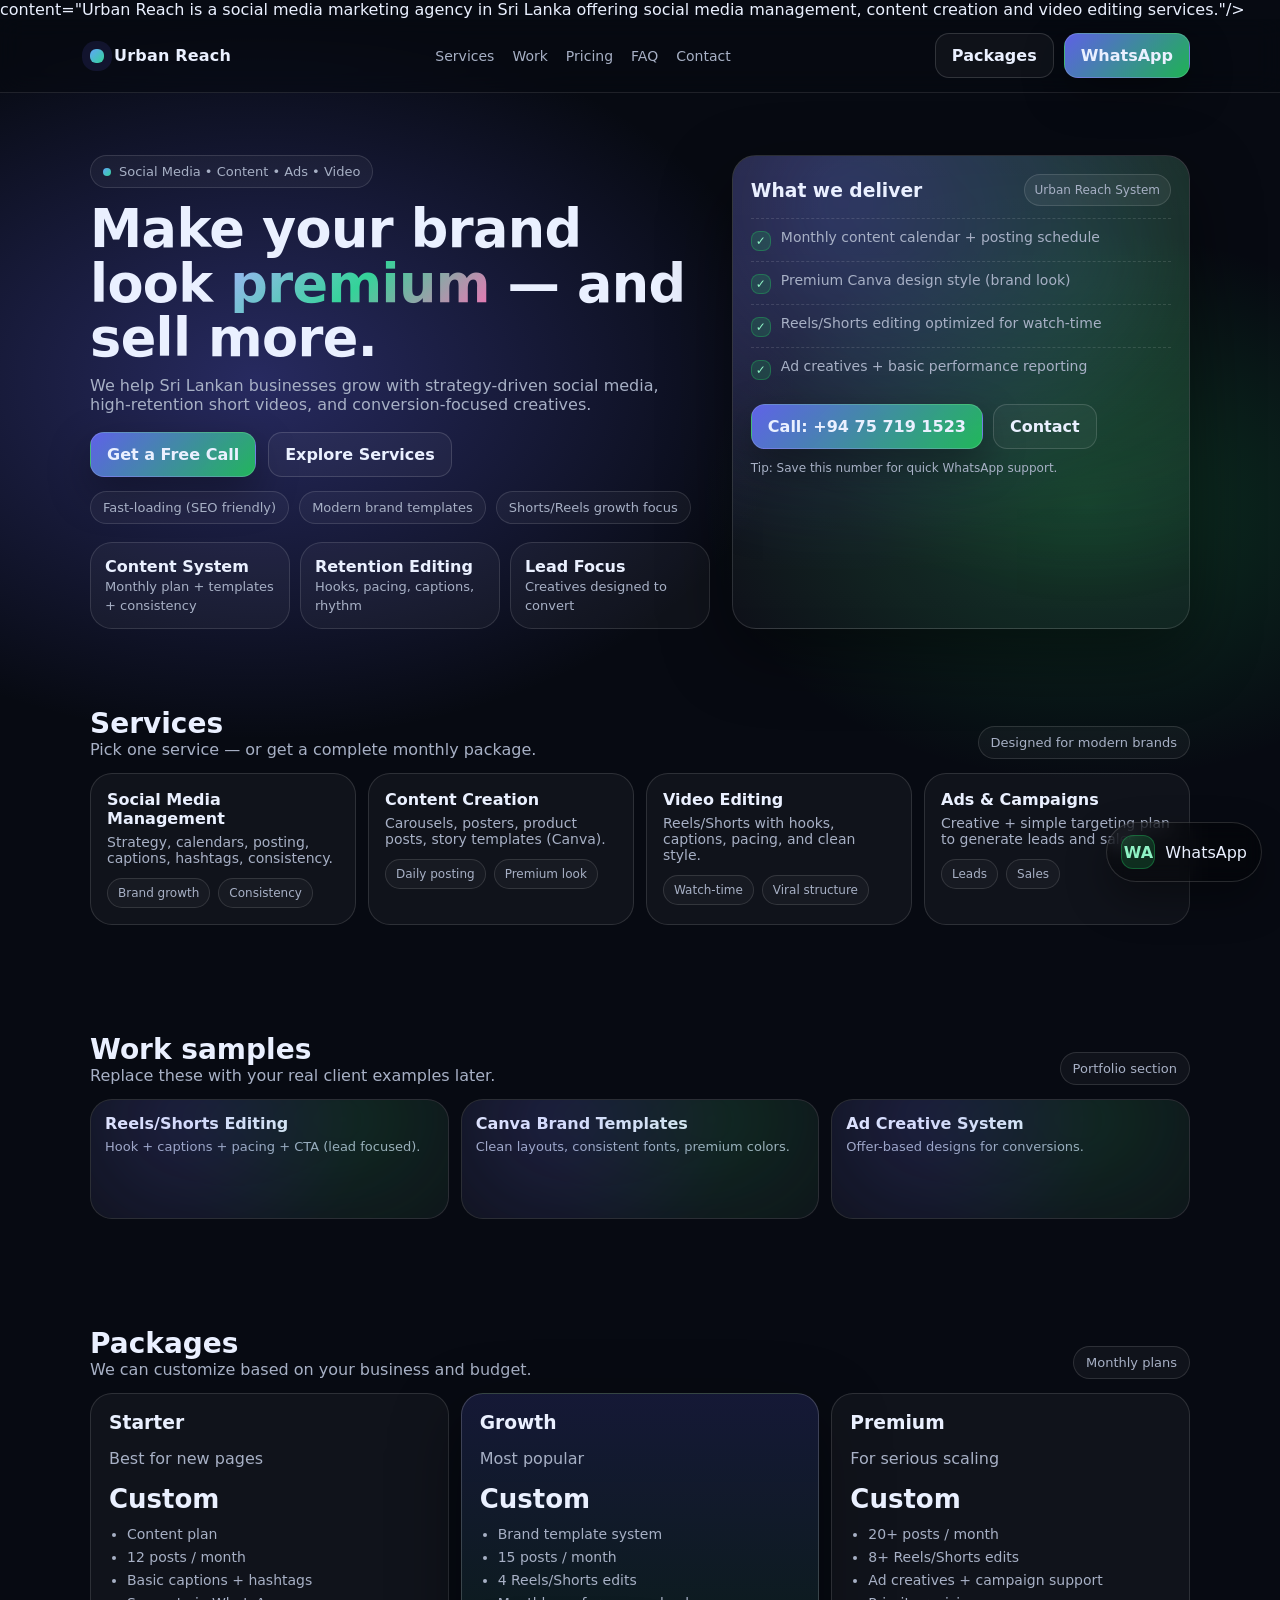
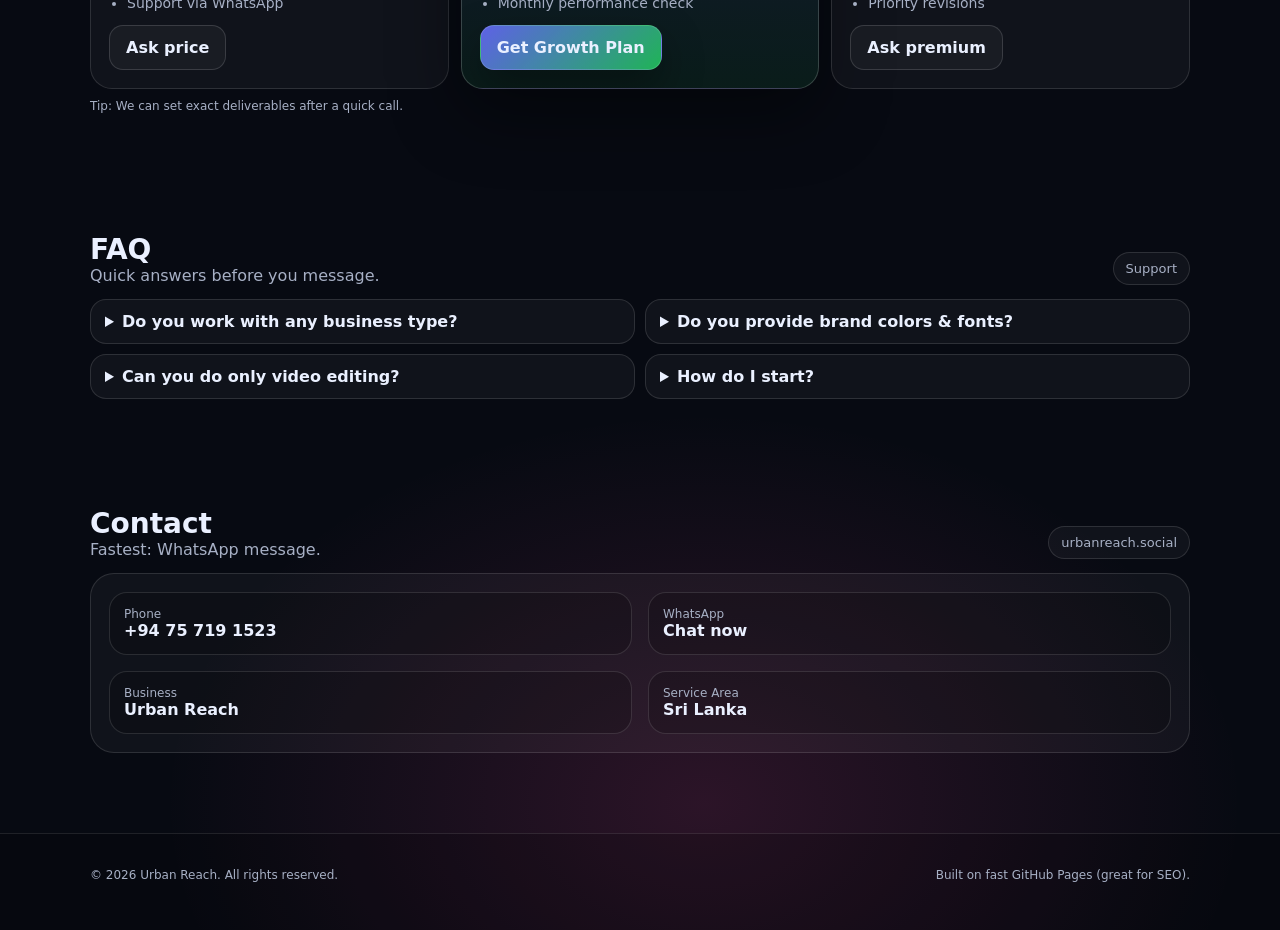
<file: index.html/index.html>
<!doctype html>
<html lang="en">
<head>
  <meta charset="utf-8" />
  <meta name="viewport" content="width=device-width, initial-scale=1" />
  <title>Urban Reach | Social Media Marketing Agency Sri Lanka</title>
<meta name="description"
  <meta name="robots" content="index, follow">
content="Urban Reach is a social media marketing agency in Sri Lanka offering social media management, content creation and video editing services."/>
  <link rel="canonical" href="https://urbanreach.social/" />

  <style>
    :root{
      --bg:#070A12;
      --panel: rgba(255,255,255,.06);
      --panel2: rgba(255,255,255,.04);
      --line: rgba(255,255,255,.12);
      --text:#EAF0FF;
      --muted:#A7B0C5;
      --shadow: 0 24px 70px rgba(0,0,0,.45);
      --r: 22px;
    }
    *{box-sizing:border-box}
    html,body{margin:0;padding:0}
    body{
      font-family: ui-sans-serif, system-ui, -apple-system, Segoe UI, Roboto, Arial, sans-serif;
      color:var(--text);
      background:
        radial-gradient(900px 600px at 20% 15%, rgba(99,102,241,.35), transparent 60%),
        radial-gradient(700px 500px at 85% 20%, rgba(34,197,94,.22), transparent 55%),
        radial-gradient(900px 650px at 55% 95%, rgba(236,72,153,.16), transparent 60%),
        var(--bg);
      overflow-x:hidden;
    }
    a{color:inherit;text-decoration:none}
    .container{width:min(1100px, 92%); margin:0 auto}
    .muted{color:var(--muted)}
    .tiny{font-size:12px;color:var(--muted)}
    .chip{
      display:inline-flex; align-items:center; gap:8px;
      padding:8px 12px; border-radius:999px;
      border:1px solid var(--line);
      background: rgba(255,255,255,.04);
      font-size:13px; color:var(--muted);
    }
    .dot{width:8px;height:8px;border-radius:50%;
      background: linear-gradient(135deg, #60a5fa, #34d399);}
    .btn{
      display:inline-flex; align-items:center; justify-content:center;
      padding:12px 16px; border-radius:14px;
      border:1px solid rgba(255,255,255,.14);
      background: linear-gradient(135deg, rgba(99,102,241,.95), rgba(34,197,94,.9));
      box-shadow: 0 16px 40px rgba(0,0,0,.35);
      font-weight:700;
      transition: transform .15s ease, filter .15s ease;
      white-space:nowrap;
    }
    .btn:hover{transform: translateY(-1px); filter:brightness(1.05)}
    .btn.ghost{
      background: rgba(255,255,255,.04);
      box-shadow:none;
    }

    /* NAV */
    .nav{
      position:sticky; top:0; z-index:60;
      backdrop-filter: blur(12px);
      background: rgba(7,10,18,.55);
      border-bottom: 1px solid rgba(255,255,255,.10);
    }
    .nav-inner{
      display:flex; align-items:center; justify-content:space-between;
      padding:14px 0; gap:12px;
    }
    .brand{display:flex; align-items:center; gap:10px; font-weight:900; letter-spacing:.2px}
    .logo{
      width:14px;height:14px;border-radius:6px;
      background: linear-gradient(135deg, #60a5fa, #34d399);
      box-shadow: 0 0 0 8px rgba(99,102,241,.12);
    }
    .links{display:flex; gap:18px; font-size:14px; color:var(--muted)}
    .links a:hover{color:var(--text)}
    .nav-cta{display:flex; gap:10px; align-items:center}

    /* HERO */
    .hero{padding:62px 0 24px}
    .hero-grid{
      display:grid; grid-template-columns: 1.15fr .85fr; gap:22px;
      align-items:stretch;
    }
    h1{
      margin:14px 0 10px;
      font-size: clamp(34px, 4.1vw, 56px);
      line-height:1.04;
      letter-spacing:-.6px;
    }
    .grad{
      background: linear-gradient(135deg, #a5b4fc, #34d399, #f472b6);
      -webkit-background-clip:text;
      background-clip:text;
      color:transparent;
    }
    .lead{font-size:16px; color:var(--muted); max-width:60ch; margin:0}
    .cta{display:flex; flex-wrap:wrap; gap:12px; margin:18px 0 14px}
    .trust{
      display:flex; flex-wrap:wrap; gap:10px;
      margin-top:14px;
    }
    .statbar{
      display:grid; grid-template-columns: repeat(3, 1fr);
      gap:10px; margin-top:18px;
    }
    .stat{
      border:1px solid rgba(255,255,255,.12);
      background: rgba(255,255,255,.04);
      border-radius: var(--r);
      padding:14px;
    }
    .stat b{display:block; font-size:16px}
    .stat span{font-size:13px; color:var(--muted)}

    .glass{
      border:1px solid rgba(255,255,255,.12);
      background: linear-gradient(180deg, rgba(255,255,255,.08), rgba(255,255,255,.03));
      border-radius: 24px;
      box-shadow: var(--shadow);
      overflow:hidden;
      position:relative;
    }
    .glow{
      position:absolute; inset:-80px;
      background: radial-gradient(circle at 30% 20%, rgba(99,102,241,.35), transparent 55%),
                  radial-gradient(circle at 70% 30%, rgba(34,197,94,.22), transparent 55%);
      filter: blur(18px);
      opacity:.9;
      pointer-events:none;
    }
    .glass-inner{position:relative; padding:18px}
    .mini-title{display:flex; align-items:center; justify-content:space-between; gap:10px}
    .badge{
      padding:8px 10px; border-radius:999px;
      background: rgba(255,255,255,.06);
      border:1px solid rgba(255,255,255,.12);
      font-size:12px; color:var(--muted);
    }
    .list{margin:12px 0 0; padding:0; list-style:none}
    .list li{
      display:flex; gap:10px; align-items:flex-start;
      padding:10px 0;
      border-top:1px dashed rgba(255,255,255,.12);
      color:var(--muted);
      font-size:14px;
    }
    .tick{
      width:20px;height:20px;border-radius:8px; flex:0 0 20px;
      background: rgba(34,197,94,.18);
      border:1px solid rgba(34,197,94,.35);
      display:grid; place-items:center;
      margin-top:2px;
    }
    .tick:before{content:"✓"; color:#8ff2c5; font-weight:900; font-size:12px}

    /* SECTION */
    section{padding:54px 0}
    .section-head{
      display:flex; align-items:flex-end; justify-content:space-between; gap:18px;
      margin-bottom:14px;
    }
    .section-head h2{margin:0; font-size:28px}
    .section-head p{margin:0; color:var(--muted)}
    .grid{
      display:grid; gap:12px;
      grid-template-columns: repeat(4, 1fr);
    }
    .card{
      border:1px solid rgba(255,255,255,.12);
      background: rgba(255,255,255,.04);
      border-radius: var(--r);
      padding:16px;
      transition: transform .15s ease, border-color .15s ease, background .15s ease;
    }
    .card:hover{
      transform: translateY(-2px);
      border-color: rgba(255,255,255,.20);
      background: rgba(255,255,255,.06);
    }
    .card h3{margin:0 0 6px; font-size:16px}
    .card p{margin:0; color:var(--muted); font-size:14px}
    .pillrow{display:flex; gap:8px; flex-wrap:wrap; margin-top:12px}
    .pill2{
      font-size:12px; color:var(--muted);
      padding:7px 10px;
      border-radius:999px;
      border:1px solid rgba(255,255,255,.12);
      background: rgba(255,255,255,.03);
    }

    /* PORTFOLIO */
    .portfolio{
      display:grid;
      grid-template-columns: 1fr 1fr 1fr;
      gap:12px;
    }
    .shot{
      border:1px solid rgba(255,255,255,.12);
      background: rgba(255,255,255,.03);
      border-radius: var(--r);
      padding:14px;
      min-height:120px;
      position:relative;
      overflow:hidden;
    }
    .shot:after{
      content:"";
      position:absolute; inset:-40px;
      background: radial-gradient(circle at 30% 30%, rgba(99,102,241,.22), transparent 55%),
                  radial-gradient(circle at 70% 30%, rgba(34,197,94,.16), transparent 55%);
      filter: blur(18px);
      opacity:.8;
      pointer-events:none;
    }
    .shot b{position:relative; display:block}
    .shot span{position:relative; display:block; color:var(--muted); margin-top:6px; font-size:13px}

    /* PRICING */
    .pricing{display:grid; grid-template-columns: repeat(3, 1fr); gap:12px}
    .price{
      border:1px solid rgba(255,255,255,.12);
      background: rgba(255,255,255,.04);
      border-radius: var(--r);
      padding:18px;
      position:relative;
      overflow:hidden;
    }
    .price.featured{
      background: linear-gradient(180deg, rgba(99,102,241,.16), rgba(34,197,94,.10));
      border-color: rgba(255,255,255,.18);
      box-shadow: var(--shadow);
    }
    .price h3{margin:0 0 6px}
    .money{font-size:26px; font-weight:900; margin:10px 0 2px}
    .price ul{margin:12px 0 14px; padding-left:18px; color:var(--muted); font-size:14px}
    .price li{margin:7px 0}
    .note{font-size:12px; color:var(--muted)}

    /* FAQ */
    details{
      border:1px solid rgba(255,255,255,.12);
      background: rgba(255,255,255,.04);
      border-radius: 16px;
      padding:12px 14px;
    }
    summary{cursor:pointer; font-weight:700}
    details p{margin:8px 0 0; color:var(--muted); font-size:14px}
    .faq{display:grid; gap:10px; grid-template-columns:1fr 1fr}

    /* CONTACT */
    .contact{
      border:1px solid rgba(255,255,255,.12);
      background: rgba(255,255,255,.04);
      border-radius: 24px;
      padding:18px;
      display:grid;
      grid-template-columns: 1fr 1fr;
      gap:16px;
      align-items:start;
    }
    .contact .box{
      border:1px solid rgba(255,255,255,.12);
      background: rgba(0,0,0,.18);
      border-radius: 18px;
      padding:14px;
    }
    .k{color:var(--muted); font-size:12px}
    .v{font-weight:900}
    .contact a.box:hover{border-color: rgba(255,255,255,.20)}

    /* WhatsApp Floating */
    .wa{
      position:fixed; right:18px; bottom:18px; z-index:80;
      border-radius:999px; padding:12px 14px;
      background: rgba(0,0,0,.35);
      border:1px solid rgba(255,255,255,.14);
      backdrop-filter: blur(10px);
      display:flex; align-items:center; gap:10px;
      box-shadow: 0 18px 40px rgba(0,0,0,.35);
    }
    .wa i{
      width:34px;height:34px;border-radius:12px;
      display:grid; place-items:center;
      background: rgba(34,197,94,.18);
      border:1px solid rgba(34,197,94,.35);
      font-style:normal; font-weight:900;
      color:#8ff2c5;
    }

    footer{
      padding:22px 0 36px;
      border-top:1px solid rgba(255,255,255,.10);
      background: rgba(0,0,0,.18);
      margin-top:26px;
    }
    .foot{display:flex; justify-content:space-between; gap:12px; flex-wrap:wrap}

    @media (max-width: 980px){
      .hero-grid{grid-template-columns:1fr}
      .grid{grid-template-columns: repeat(2, 1fr)}
      .portfolio{grid-template-columns:1fr}
      .pricing{grid-template-columns:1fr}
      .faq{grid-template-columns:1fr}
      .contact{grid-template-columns:1fr}
      .links{display:none}
      .statbar{grid-template-columns:1fr}
    }
  </style>

  <script type="application/ld+json">
  {
    "@context":"https://schema.org",
    "@type":"LocalBusiness",
    "name":"Urban Reach",
    "url":"https://urbanreach.social/",
    "telephone":"+94757191523",
    "areaServed":"Sri Lanka"
  }
  </script>
</head>

<body>
  <header class="nav">
    <div class="container nav-inner">
      <a class="brand" href="#top"><span class="logo"></span>Urban Reach</a>

      <nav class="links">
        <a href="#services">Services</a>
        <a href="#portfolio">Work</a>
        <a href="#pricing">Pricing</a>
        <a href="#faq">FAQ</a>
        <a href="#contact">Contact</a>
      </nav>

      <div class="nav-cta">
        <a class="btn ghost" href="#pricing">Packages</a>
        <a class="btn" href="https://wa.me/94757191523" target="_blank" rel="noopener">WhatsApp</a>
      </div>
    </div>
  </header>

  <main id="top">
    <section class="hero">
      <div class="container hero-grid">
        <div>
          <span class="chip"><span class="dot"></span>Social Media • Content • Ads • Video</span>
          <h1>Make your brand look <span class="grad">premium</span> — and sell more.</h1>
          <p class="lead">
            We help Sri Lankan businesses grow with strategy-driven social media, high-retention short videos, and conversion-focused creatives.
          </p>

          <div class="cta">
            <a class="btn" href="https://wa.me/94757191523" target="_blank" rel="noopener">Get a Free Call</a>
            <a class="btn ghost" href="#services">Explore Services</a>
          </div>

          <div class="trust">
            <span class="chip">Fast-loading (SEO friendly)</span>
            <span class="chip">Modern brand templates</span>
            <span class="chip">Shorts/Reels growth focus</span>
          </div>

          <div class="statbar">
            <div class="stat"><b>Content System</b><span>Monthly plan + templates + consistency</span></div>
            <div class="stat"><b>Retention Editing</b><span>Hooks, pacing, captions, rhythm</span></div>
            <div class="stat"><b>Lead Focus</b><span>Creatives designed to convert</span></div>
          </div>
        </div>

        <aside class="glass">
          <div class="glow"></div>
          <div class="glass-inner">
            <div class="mini-title">
              <h3 style="margin:0">What we deliver</h3>
              <span class="badge">Urban Reach System</span>
            </div>

            <ul class="list">
              <li><span class="tick"></span><span>Monthly content calendar + posting schedule</span></li>
              <li><span class="tick"></span><span>Premium Canva design style (brand look)</span></li>
              <li><span class="tick"></span><span>Reels/Shorts editing optimized for watch-time</span></li>
              <li><span class="tick"></span><span>Ad creatives + basic performance reporting</span></li>
            </ul>

            <div style="display:flex; gap:10px; flex-wrap:wrap; margin-top:14px">
              <a class="btn" href="tel:+94757191523">Call: +94 75 719 1523</a>
              <a class="btn ghost" href="#contact">Contact</a>
            </div>
            <p class="tiny" style="margin:12px 0 0">Tip: Save this number for quick WhatsApp support.</p>
          </div>
        </aside>
      </div>
    </section>

    <section id="services">
      <div class="container">
        <div class="section-head">
          <div>
            <h2>Services</h2>
            <p>Pick one service — or get a complete monthly package.</p>
          </div>
          <span class="chip">Designed for modern brands</span>
        </div>

        <div class="grid">
          <div class="card">
            <h3>Social Media Management</h3>
            <p>Strategy, calendars, posting, captions, hashtags, consistency.</p>
            <div class="pillrow">
              <span class="pill2">Brand growth</span><span class="pill2">Consistency</span>
            </div>
          </div>

          <div class="card">
            <h3>Content Creation</h3>
            <p>Carousels, posters, product posts, story templates (Canva).</p>
            <div class="pillrow">
              <span class="pill2">Daily posting</span><span class="pill2">Premium look</span>
            </div>
          </div>

          <div class="card">
            <h3>Video Editing</h3>
            <p>Reels/Shorts with hooks, captions, pacing, and clean style.</p>
            <div class="pillrow">
              <span class="pill2">Watch-time</span><span class="pill2">Viral structure</span>
            </div>
          </div>

          <div class="card">
            <h3>Ads & Campaigns</h3>
            <p>Creative + simple targeting plan to generate leads and sales.</p>
            <div class="pillrow">
              <span class="pill2">Leads</span><span class="pill2">Sales</span>
            </div>
          </div>
        </div>
      </div>
    </section>

    <section id="portfolio">
      <div class="container">
        <div class="section-head">
          <div>
            <h2>Work samples</h2>
            <p>Replace these with your real client examples later.</p>
          </div>
          <span class="chip">Portfolio section</span>
        </div>

        <div class="portfolio">
          <div class="shot">
            <b>Reels/Shorts Editing</b>
            <span>Hook + captions + pacing + CTA (lead focused).</span>
          </div>
          <div class="shot">
            <b>Canva Brand Templates</b>
            <span>Clean layouts, consistent fonts, premium colors.</span>
          </div>
          <div class="shot">
            <b>Ad Creative System</b>
            <span>Offer-based designs for conversions.</span>
          </div>
        </div>
      </div>
    </section>

    <section id="pricing">
      <div class="container">
        <div class="section-head">
          <div>
            <h2>Packages</h2>
            <p>We can customize based on your business and budget.</p>
          </div>
          <span class="chip">Monthly plans</span>
        </div>

        <div class="pricing">
          <div class="price">
            <h3>Starter</h3>
            <p class="muted">Best for new pages</p>
            <div class="money">Custom</div>
            <ul>
              <li>Content plan</li>
              <li>12 posts / month</li>
              <li>Basic captions + hashtags</li>
              <li>Support via WhatsApp</li>
            </ul>
            <a class="btn ghost" href="https://wa.me/94757191523" target="_blank" rel="noopener">Ask price</a>
          </div>

          <div class="price featured">
            <h3>Growth</h3>
            <p class="muted">Most popular</p>
            <div class="money">Custom</div>
            <ul>
              <li>Brand template system</li>
              <li>15 posts / month</li>
              <li>4 Reels/Shorts edits</li>
              <li>Monthly performance check</li>
            </ul>
            <a class="btn" href="https://wa.me/94757191523" target="_blank" rel="noopener">Get Growth Plan</a>
          </div>

          <div class="price">
            <h3>Premium</h3>
            <p class="muted">For serious scaling</p>
            <div class="money">Custom</div>
            <ul>
              <li>20+ posts / month</li>
              <li>8+ Reels/Shorts edits</li>
              <li>Ad creatives + campaign support</li>
              <li>Priority revisions</li>
            </ul>
            <a class="btn ghost" href="https://wa.me/94757191523" target="_blank" rel="noopener">Ask premium</a>
          </div>
        </div>

        <p class="note" style="margin-top:10px">
          Tip: We can set exact deliverables after a quick call.
        </p>
      </div>
    </section>

    <section id="faq">
      <div class="container">
        <div class="section-head">
          <div>
            <h2>FAQ</h2>
            <p>Quick answers before you message.</p>
          </div>
          <span class="chip">Support</span>
        </div>

        <div class="faq">
          <details>
            <summary>Do you work with any business type?</summary>
            <p>Yes — shops, services, personal brands, restaurants, and online sellers.</p>
          </details>
          <details>
            <summary>Do you provide brand colors & fonts?</summary>
            <p>Yes. We can create a simple brand kit and Canva templates for consistency.</p>
          </details>
          <details>
            <summary>Can you do only video editing?</summary>
            <p>Yes, we can do Reels/Shorts editing as a separate service.</p>
          </details>
          <details>
            <summary>How do I start?</summary>
            <p>Send your business details + goals on WhatsApp. We’ll suggest a package.</p>
          </details>
        </div>
      </div>
    </section>

    <section id="contact">
      <div class="container">
        <div class="section-head">
          <div>
            <h2>Contact</h2>
            <p>Fastest: WhatsApp message.</p>
          </div>
          <span class="chip">urbanreach.social</span>
        </div>

        <div class="contact">
          <a class="box" href="tel:+94757191523">
            <div class="k">Phone</div>
            <div class="v">+94 75 719 1523</div>
          </a>

          <a class="box" href="https://wa.me/94757191523" target="_blank" rel="noopener">
            <div class="k">WhatsApp</div>
            <div class="v">Chat now</div>
          </a>

          <div class="box">
            <div class="k">Business</div>
            <div class="v">Urban Reach</div>
          </div>

          <div class="box">
            <div class="k">Service Area</div>
            <div class="v">Sri Lanka</div>
          </div>
        </div>
      </div>
    </section>
  </main>

  <a class="wa" href="https://wa.me/94757191523" target="_blank" rel="noopener">
    <i>WA</i><span>WhatsApp</span>
  </a>

  <footer>
    <div class="container foot">
      <p class="tiny">© <span id="y"></span> Urban Reach. All rights reserved.</p>
      <p class="tiny">Built on fast GitHub Pages (great for SEO).</p>
    </div>
  </footer>

  <script>
    document.getElementById("y").textContent = new Date().getFullYear();
  </script>
</body>
</html>
</file>
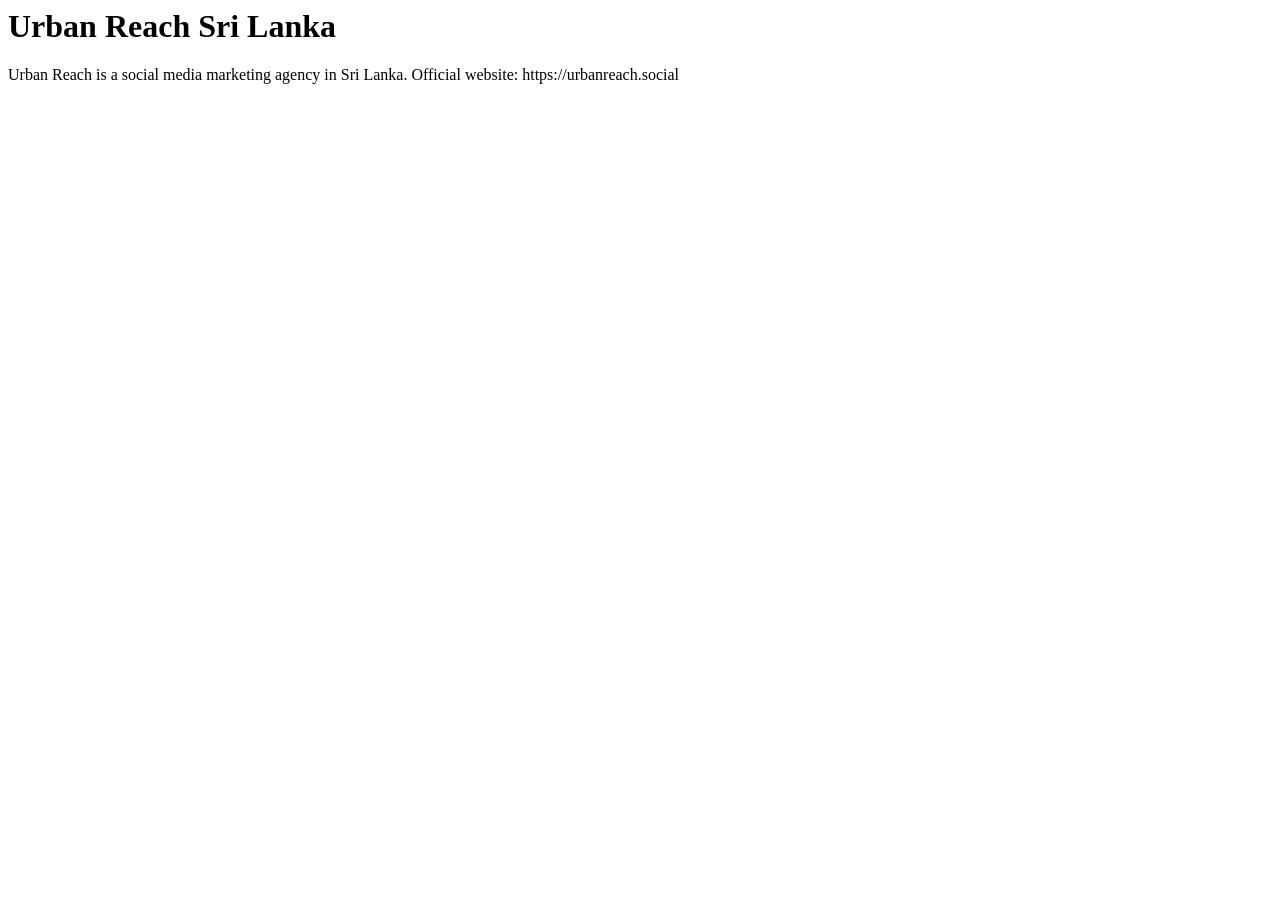
<file: urban-reach-sri-lanka.html>
<html>
<head>
<title>Urban Reach Sri Lanka</title>
</head>

<body>

<h1>Urban Reach Sri Lanka</h1>

<p>
Urban Reach is a social media marketing agency in Sri Lanka.

Official website:

https://urbanreach.social

</p>

</body>
</html>
</file>
